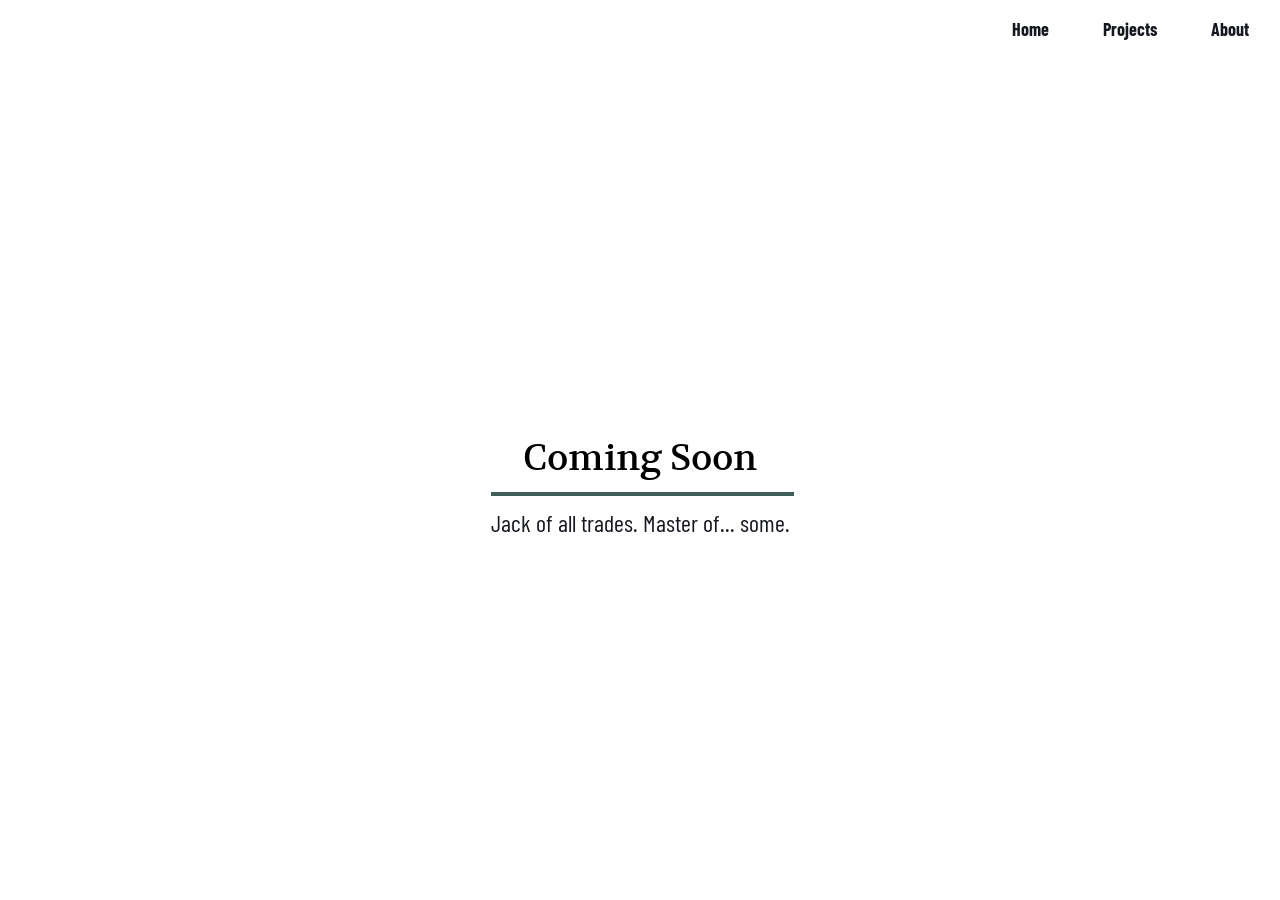
<file: about.html>
<html lang="en">
<head>
    <meta charset="UTF-8">
    <meta name="viewport" content="width=device-width, initial-scale=1.0">
    <meta http-equiv="X-UA-Compatible" content="ie=edge">
    <link href = "./css/main.css" rel = "stylesheet"/>
    <link rel="shortcut icon" href="/favicon.ico?" type="image/x-icon">
    <link rel="icon" href="/favicon.ico?" type="image/x-icon">
    <title>Zac Hokanson</title>
</head>
<body>

    <div class = 'navbar'>

        <div class = 'navItem'>
            <div class = 'button'>
                <a href = 'index.html'><p>Home</p></a>
            </div>
            <div class = 'bottomBorder'>
            </div>
        </div>

        <div class = 'navItem'>
            <div class = 'button'>
                <a href = 'JSProjects.html'><p>Projects</p></a>
            </div>
            <div class = 'bottomBorder'>
            </div>
        </div>
        <div class = 'navItem'>

            <div class = 'button'>
                <a href = 'about.html'><p>About</p></a>
            </div>
            <div class = 'bottomBorder'>
            </div>
        </div>

        </div>

      <main>
 
        <section class = 'welcomeSection'>
          <div class = 'myName'>
            <h1>Coming Soon</h1>
            <hr class = 'titleBreak'>  
            <p class = 'subName'>Jack of all trades. Master of... some.</p>
          </div>
        </section>

      </main>
</body>
</html>
</file>
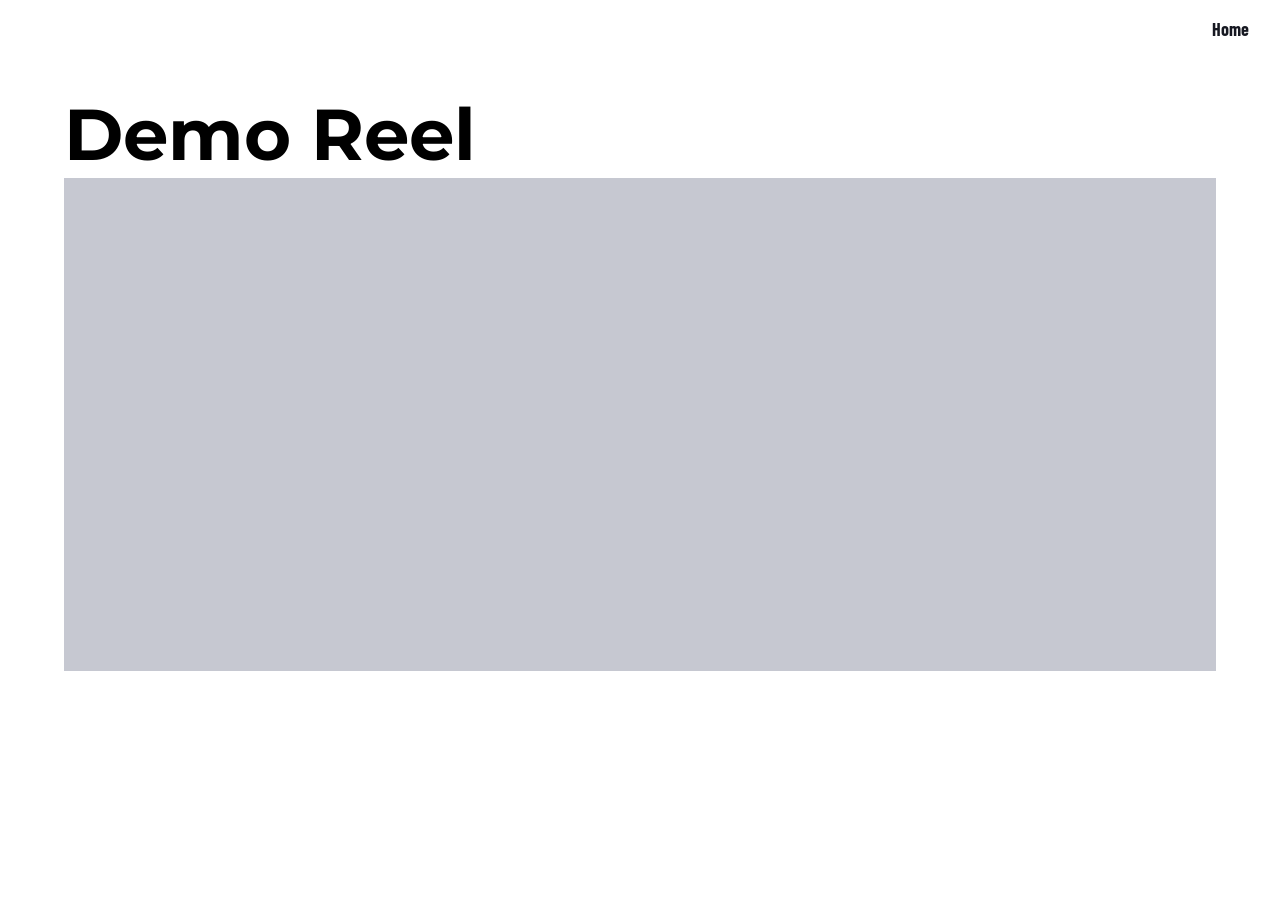
<file: audioVideo.html>
<html lang="en">
<head>
    <meta charset="UTF-8">
    <meta name="viewport" content="width=device-width, initial-scale=1.0">
    <meta http-equiv="X-UA-Compatible" content="ie=edge">
    <link href = "./css/main.css" rel = "stylesheet"/>
    <link href = "/css/projects.css" rel = "stylesheet"/>
    <link rel="shortcut icon" href="/favicon.ico?" type="image/x-icon">
    <link rel="icon" href="/favicon.ico?" type="image/x-icon">
    <title>Zac Hokanson</title>
</head>
<body>

    <div class = 'navbar'>

        <div class = 'navItem'>
            <div class = 'button'>
                <a href = 'index.html'><p>Home</p></a>
            </div>
            <div class = 'bottomBorder'>
            </div>
        </div>
    </div>

      <main>
 

        <section class = 'pageWrapper'>
            <div>
                    <h1 class = 'titleText'>Demo Reel</h1>
                </div>
                <div class = 'cardContainer'>
                    <iframe width="877" height="493" src="https://www.youtube.com/embed/U0ngZIV1Mv4" frameborder="0" allow="accelerometer; autoplay; encrypted-media; gyroscope; picture-in-picture" allowfullscreen></iframe>
                </div>

        </section>


      </main>
</body>
</html>
</file>
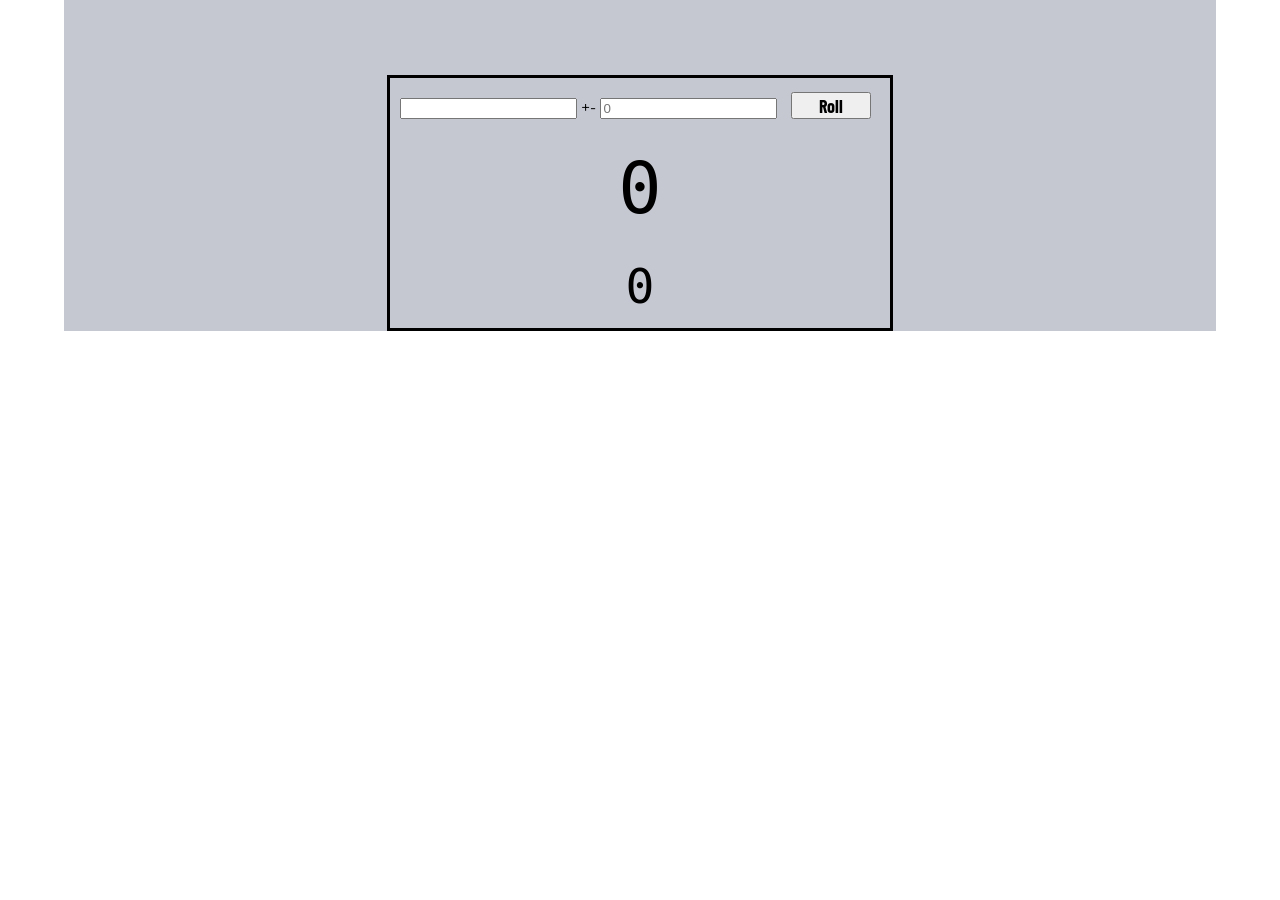
<file: dice.html>
<!DOCTYPE html>
<html>
<head>
    <meta charset="utf-8" />
    <meta http-equiv="X-UA-Compatible" content="IE=edge">
    <title>Dice Roller</title>
    <meta name="viewport" content="width=device-width, initial-scale=1">
    <link rel="stylesheet" type="text/css" media="screen" href="./css/main.css" />
    <link href = "./css/dice.css" rel = "stylesheet"/>
    <script  type = 'module' src="./js/dice.js"></script>
</head>
<body>
    
    <div class = 'pageWrapper'>


        <div style = 'text-align: center' class = 'appContainer'>

            <div class = 'inputContainer'>
                <input type = 'text' class = 'dieType'> +-
                <input type = 'text' class = 'modifier' placeholder="0">
                
                <button type = 'button' class = 'button test'> Roll </button>
            </div> 

            <div class = 'counterContainer'>
                <p class = 'counter'>0</p>
            </div>

            <div class = 'resultContainer'>
                <p class = 'result'> 0 </p>
            </div>

        </div>
        
    </div>


</body>
</html>
</file>
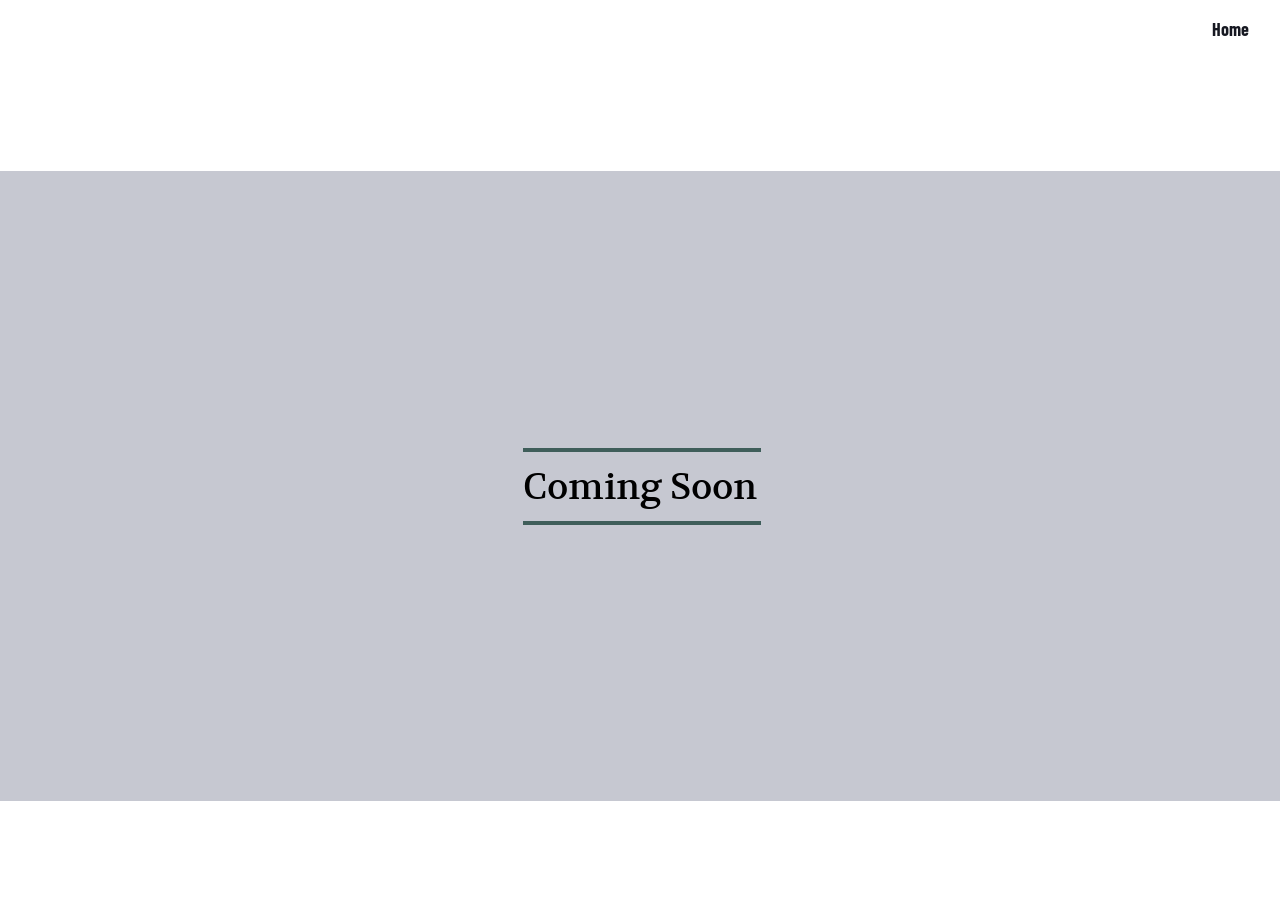
<file: photoGallery.html>
<html lang="en">
<head>
    <meta charset="UTF-8">
    <meta name="viewport" content="width=device-width, initial-scale=1.0">
    <meta http-equiv="X-UA-Compatible" content="ie=edge">
    <link href = "./css/main.css" rel = "stylesheet"/>
    <link rel="shortcut icon" href="/favicon.ico?" type="image/x-icon">
    <link rel="icon" href="/favicon.ico?" type="image/x-icon">
    <title>Zac Hokanson</title>
</head>
<body>

    <div class = 'navbar'>

        <div class = 'navItem'>
            <div class = 'button'>
                <a href = 'index.html'><p>Home</p></a>
            </div>
            <div class = 'bottomBorder'>
            </div>
        </div>
    </div>

      <main>
 
        <section class = 'welcomeSection'>
            <div class = 'colorCard'>
                <div class = 'myName'>
                    <hr class = 'titleBreak'> 
                    <h1>Coming Soon</h1>
                    <hr class = 'titleBreak'>  
                    
                </div>
            </div>
        </section>

      </main>
</body>
</html>
</file>
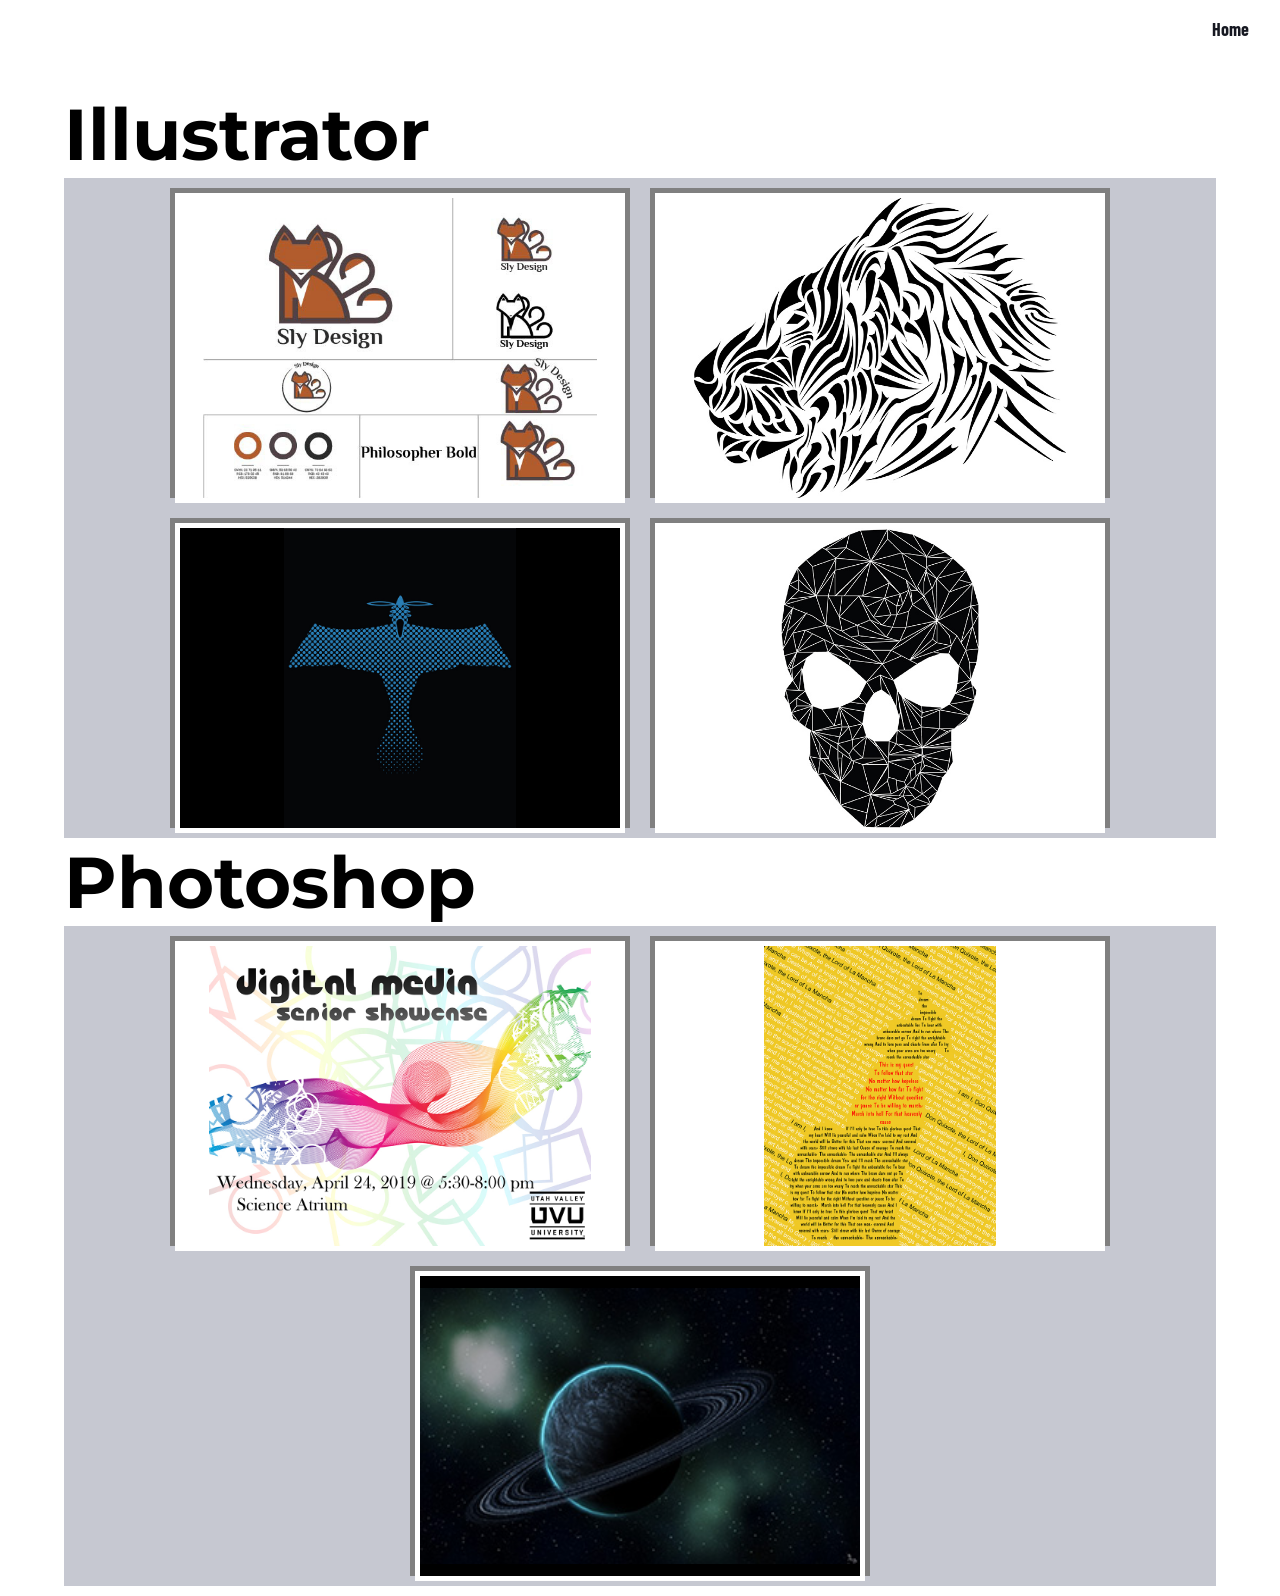
<file: photoshopProj.html>
<html lang="en">
<head>
    <meta charset="UTF-8">
    <meta name="viewport" content="width=device-width, initial-scale=1.0">
    <meta http-equiv="X-UA-Compatible" content="ie=edge">
    <link href = "./css/main.css" rel = "stylesheet"/>
    <link href = "/css/projects.css" rel = "stylesheet"/>
    <link rel="shortcut icon" href="/favicon.ico?" type="image/x-icon">
    <link rel="icon" href="/favicon.ico?" type="image/x-icon">
    <title>Zac Hokanson</title>
</head>
<body>

    <div class = 'navbar'>

        <div class = 'navItem'>
            <div class = 'button'>
                <a href = 'index.html'><p>Home</p></a>
            </div>
            <div class = 'bottomBorder'>
            </div>
        </div>
    </div>

      <main>
 

        <section class = 'pageWrapper'>

            <div>
                <h1 class = 'titleText'>Illustrator</h1>
            </div>


            <div class = 'cardContainer'>

                <div class = 'card'>
                    <div class = 'cardImg'>

                            <img src = 'portfolioImageGallery/Zac Hokanson Personal Logo.jpg' class = 'imgFit' />
                    </div>
                </div>

                <div class = 'card'>
                    <div class = 'cardImg'>

                            <img src = 'portfolioImageGallery/Lion Print.jpg' class = 'imgFit' />
                    </div>
                </div>

                <div class = 'card'>
                    <div class = 'cardImg'>

                            <img src = 'portfolioImageGallery/Aviation Print.jpg' class = 'imgFit black' />
                    </div>
                </div>

                <div class = 'card'>
                    <div class = 'cardImg'>

                            <img src = 'portfolioImageGallery/Fractured Skull with Teeth Black.jpg' class = 'imgFit' />
                    </div>
                </div>




            </div>

            <div>
                <h1 class = 'titleText'>Photoshop</h1>
            </div>


            <div class = 'cardContainer'>

                <div class = 'card'>
                        <div class = 'cardImg'>

                                <img src = 'portfolioImageGallery/Digital Media Showcase Poster.jpg' class = 'imgFit' />
                        </div>
                    </div>

                    <div class = 'card'>
                        <div class = 'cardImg'>

                                <img src = 'portfolioImageGallery/Zac Hokanson Subway Art.jpg' class = 'imgFit' />
                        </div>
                    </div>

                    <!-- <div class = 'card'>
                        <div class = 'cardImg'>

                                <img src = 'portfolioImageGallery/Tileset 1.jpg' class = 'imgFit black' />
                        </div>
                    </div> -->

                    <div class = 'card'>
                        <div class = 'cardImg'>

                                <img src = 'portfolioImageGallery/Space Scene 1.jpg' class = 'imgFit black' />
                        </div>
                    </div>

            </div>
            <!-- <div class = 'containerBox'>

                <div class = 'subBox'>
                    <div class = 'box2 '>

                        <img src = 'portfolioImageGallery/Zac Hokanson Personal Logo.jpg' class = 'imgFit' />

                    </div>

                </div>


                <div class = 'subBox'>

                    <div class = 'box1 '>
                        
                        <img src = 'portfolioImageGallery/Digital Media Showcase Flyer.jpg' class = 'imgFit' />
                        
                    </div>

                    

                    <div class = 'box1 '>

                    </div>
                    

                </div>


            </div> -->



        </section>


      </main>
</body>
</html>
</file>
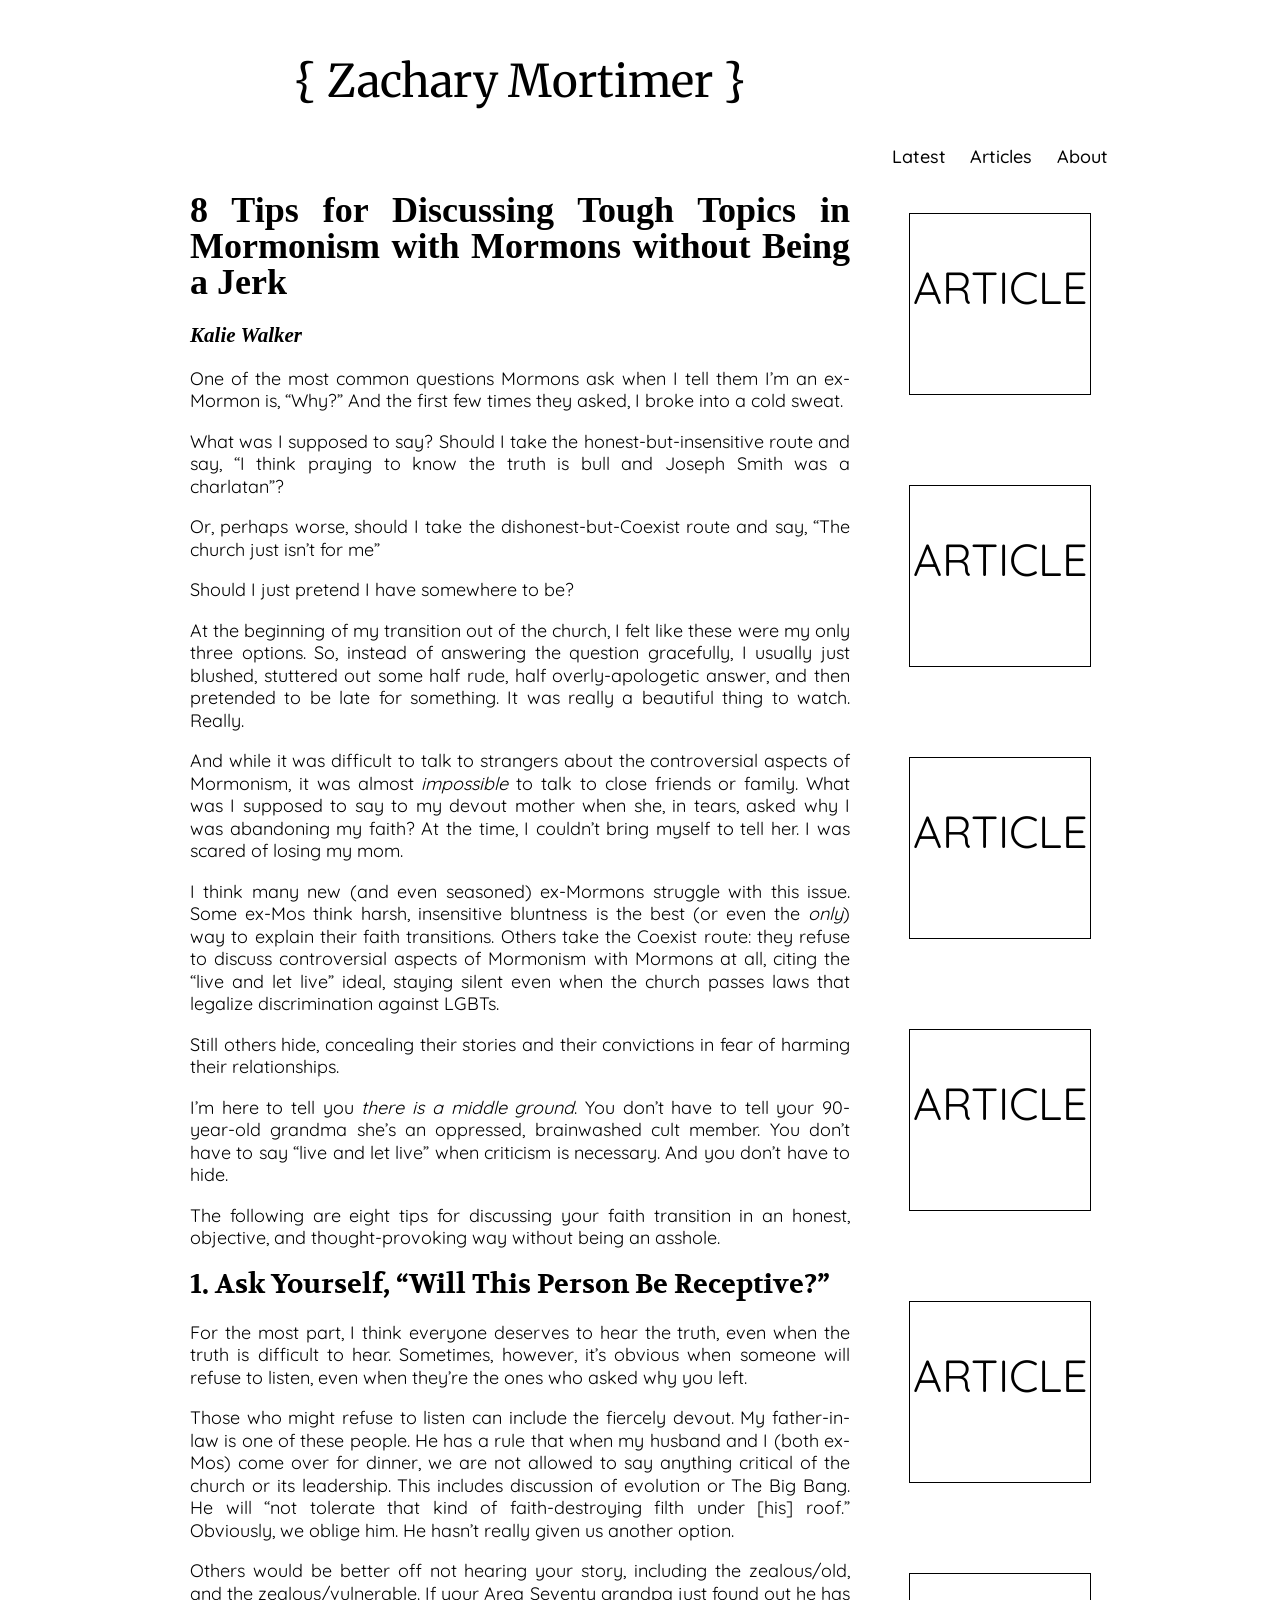
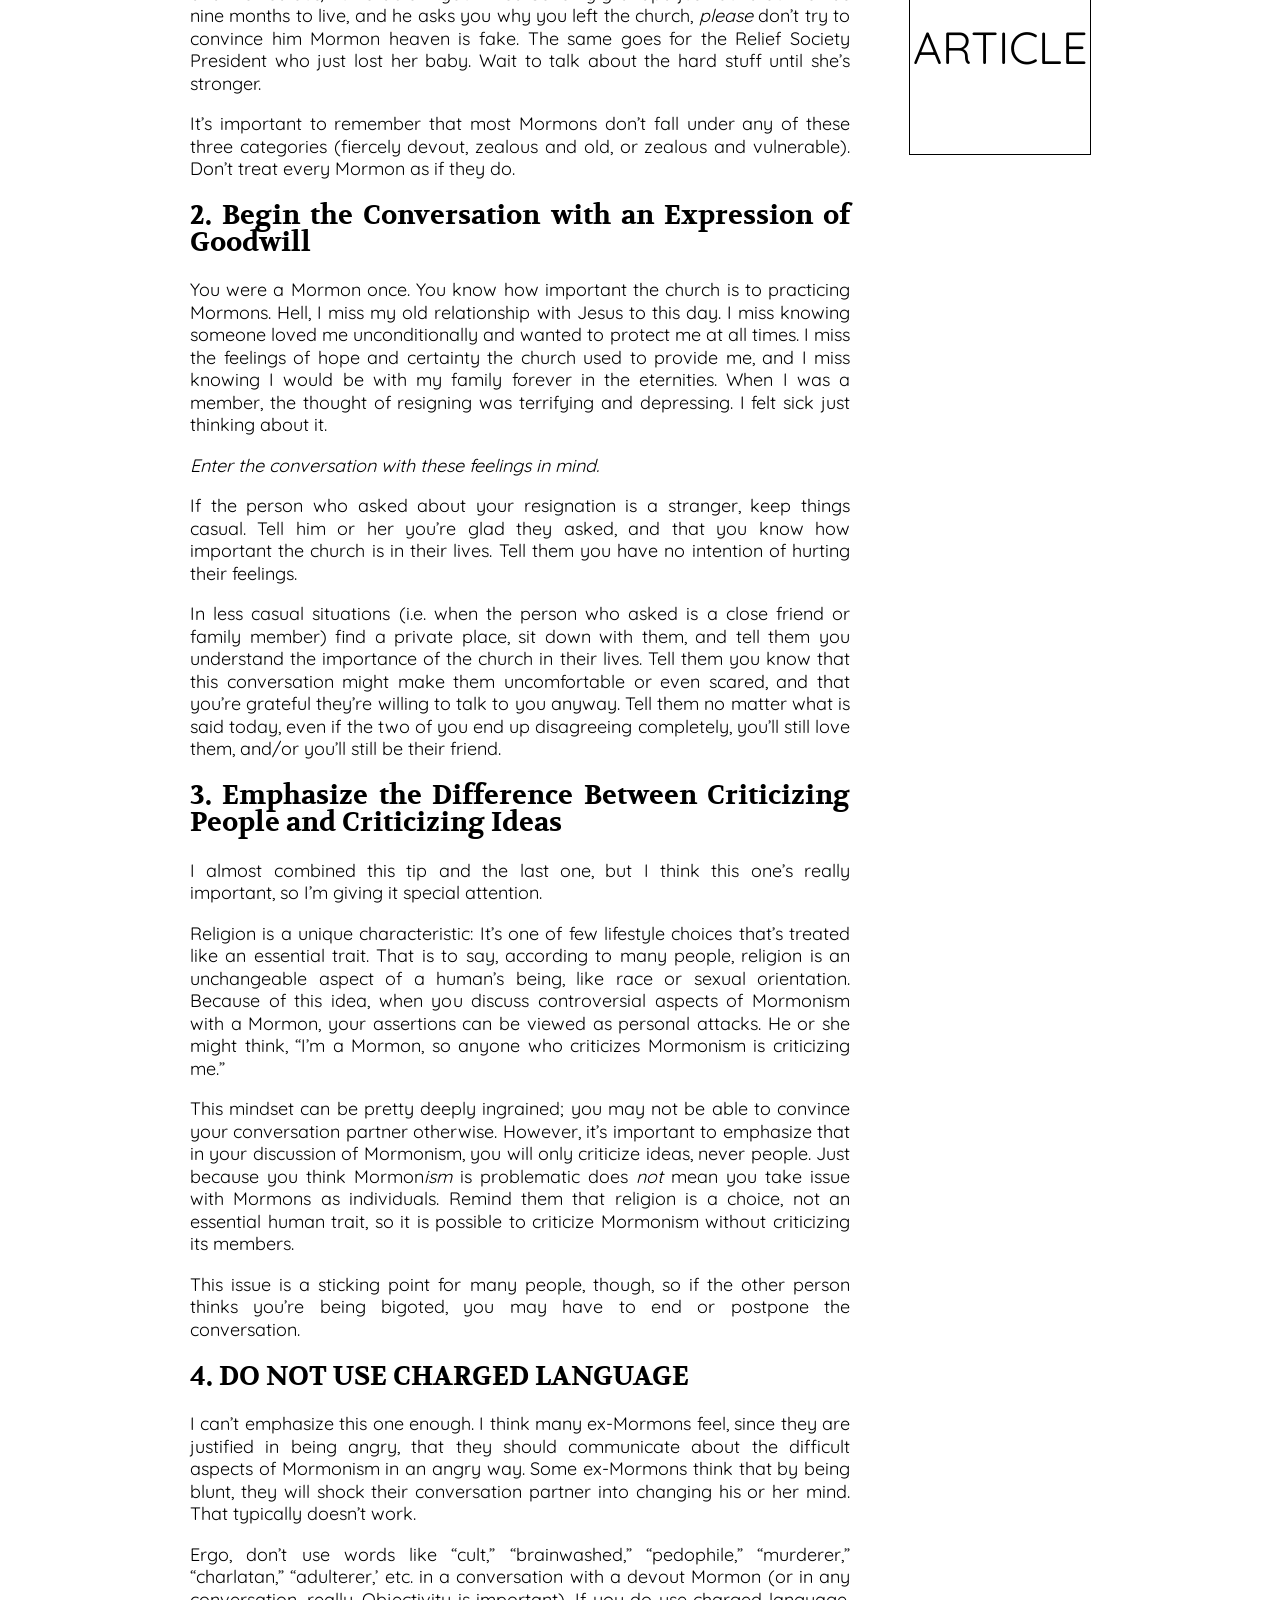
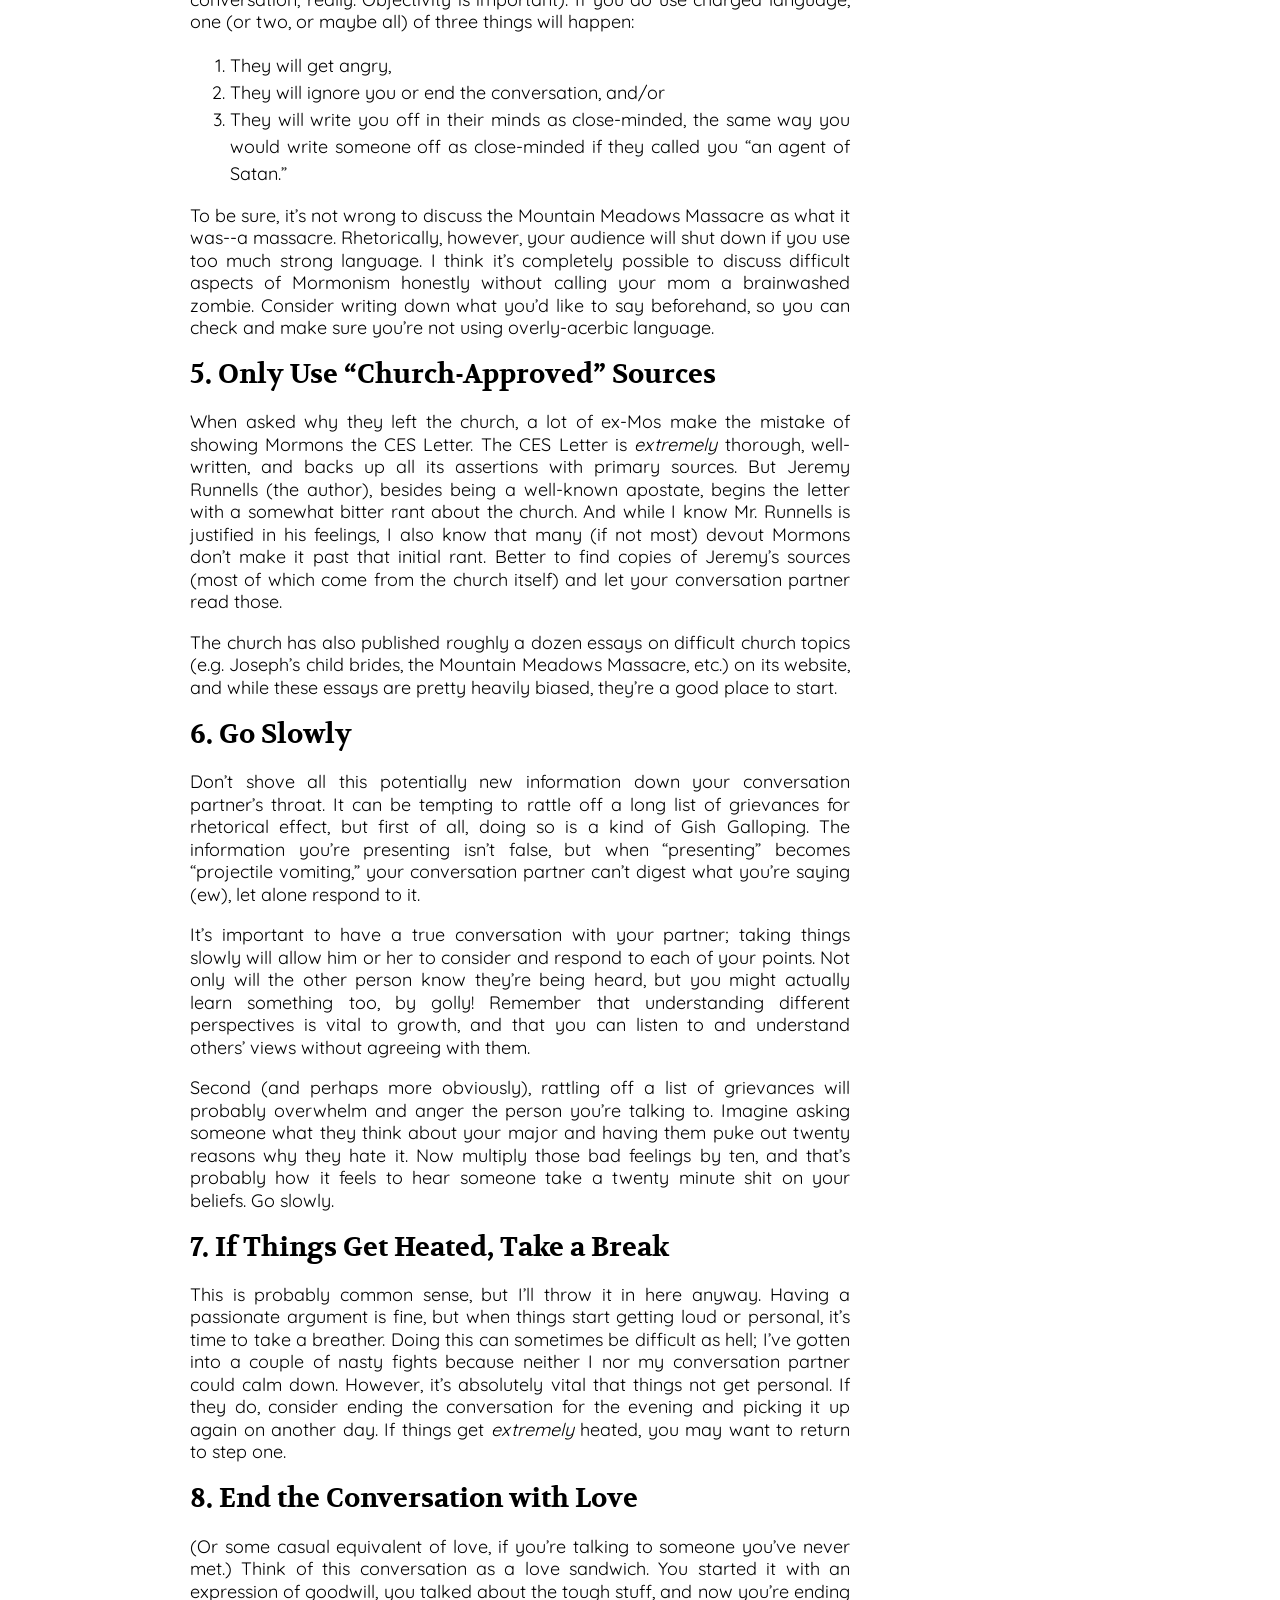
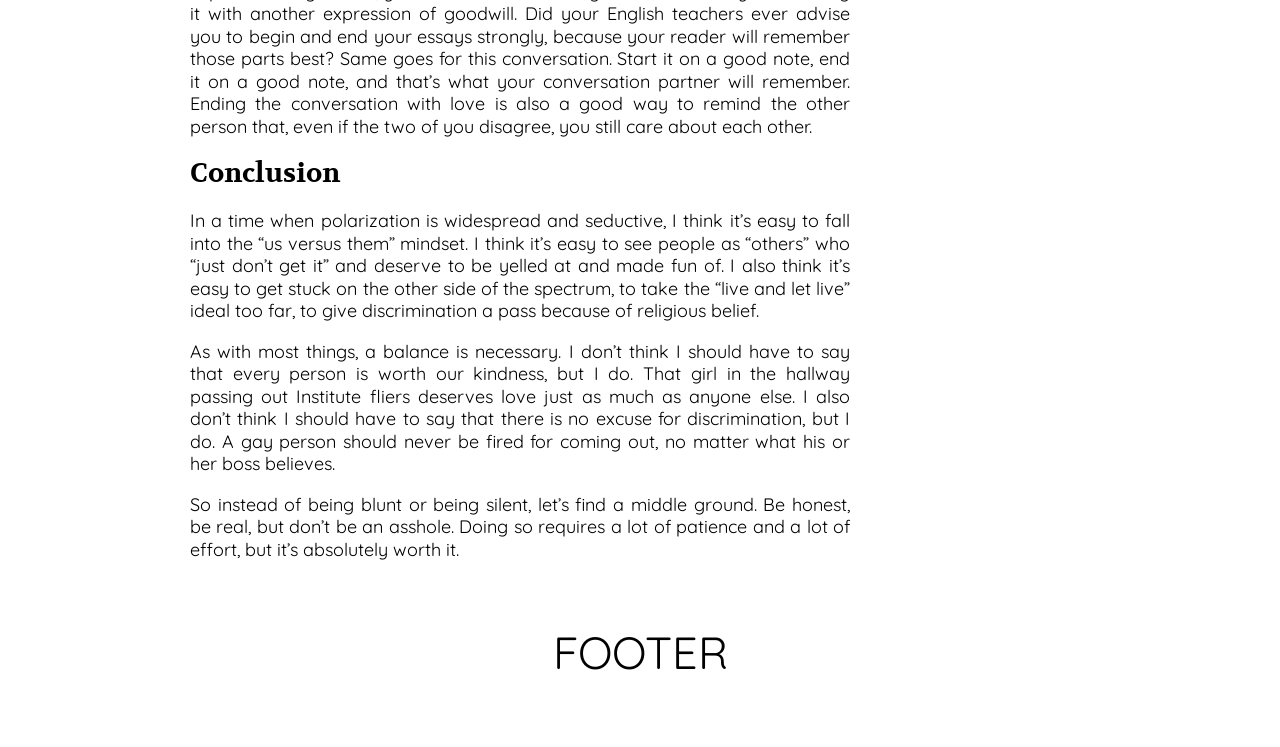
<file: ENGL 3340/html/articles/8-Tips-for-Discussing-Tough-Topics-in-Mormonism.html>
<!DOCTYPE html>
<html lang="en">
    
    <head>
        <meta http-equiv="Content-Type" content="text/html; charset=utf-8" /> 
        <title>8 Tips for Discussing Tough Topics in Mormonism</title> <!--TITLE-->
        <link href="https://fonts.googleapis.com/css2?family=Merriweather:ital,wght@0,700;1,400&family=Montserrat&family=Quicksand:wght@400;500&family=Raleway&family=Vidaloka&family=Volkhov:wght@400;700&display=swap" rel="stylesheet">
        <link rel="stylesheet" href= '/ENGL 3340/css/main.css'>
        <meta name="description" content="SHORTDESCRIPTIONOFSITE" /> <!--DESCRIPTION-->
        <meta name="keywords" content="YOURKEYWORDSHERE"> <!--KEYWORDS-->
        <meta name="author" content="Zachary Hokanson" /> 
        <meta name="viewport" content="width=device-width,initial-scale=1">
    </head>

    <body>
        <div class = "pageWrapper">
            
            <div class = 'grid1 largeFont blackBorder'>

                <div>
                    <p class = 'header'><a href = '/index.html' class = 'noDecor'>  { Zachary Mortimer } </a></p>
                </div>

            </div>

            <div class = 'main blackBorder'>

                <h1>8 Tips for Discussing Tough Topics in Mormonism with Mormons without Being a Jerk</h1>
                <h3>Kalie Walker</h3>



                <p>
                One of the most common questions Mormons ask when I tell them I’m an ex-Mormon is, “Why?” And the first few times they asked, I broke into a cold sweat. 
                </p>
                
                <p>
                What was I supposed to say? Should I take the honest-but-insensitive route and say, “I think praying to know the truth is bull and Joseph Smith was a charlatan”? 
                </p>
                
                <p>
                Or, perhaps worse, should I take the dishonest-but-Coexist route and say, “The church just isn’t for me”
                </p>
                
                <p>
                Should I just pretend I have somewhere to be? 
                </p>
                
                
                <p>
                At the beginning of my transition out of the church, I felt like these were my only three options. So, instead of answering the question gracefully, I usually just blushed, stuttered out some half rude, half overly-apologetic answer, and then pretended to be late for something. It was really a beautiful thing to watch. Really. 
                </p>
                
                
                <p>
                And while it was difficult to talk to strangers about the controversial aspects of Mormonism, it was almost <i>impossible</i> to talk to close friends or family. What was I supposed to say to my devout mother when she, in tears, asked why I was abandoning my faith? At the time, I couldn’t bring myself to tell her. I was scared of losing my mom. 
                </p>
                
                
                <p>
                I think many new (and even seasoned) ex-Mormons struggle with this issue. Some ex-Mos think harsh, insensitive bluntness is the best (or even the <i>only</i>) way to explain their faith transitions. Others take the Coexist route: they refuse to discuss controversial aspects of Mormonism with Mormons at all, citing the “live and let live” ideal, staying silent even when the church passes laws that legalize discrimination against LGBTs. 
                </p>
                
                
                
                <p>
                Still others hide, concealing their stories and their convictions in fear of harming their relationships. 
                </p>
                
                
                <p>
                I’m here to tell you <i>there is a middle ground</i>. You don’t have to tell your 90-year-old grandma she’s an oppressed, brainwashed cult member. You don’t have to say “live and let live” when criticism is necessary. And you don’t have to hide. 
                </p>
                
                
                <p>
                The following are eight tips for discussing your faith transition in an honest, objective, and thought-provoking way without being an asshole. 
                
                <h2>1. Ask Yourself, “Will This Person Be Receptive?” </h2>
                
                <p>
                For the most part, I think everyone deserves to hear the truth, even when the truth is difficult to hear. Sometimes, however, it’s obvious when someone will refuse to listen, even when they’re the ones who asked why you left. 
                </p>
                
                
                <p>
                Those who might refuse to listen can include the fiercely devout. My father-in-law is one of these people. He has a rule that when my husband and I (both ex-Mos) come over for dinner, we are not allowed to say anything critical of the church or its leadership. This includes discussion of evolution or The Big Bang. He will “not tolerate that kind of faith-destroying filth under [his] roof.” Obviously, we oblige him. He hasn’t really given us another option. 
                </p>
                
                
                <p>
                Others would be better off not hearing your story, including the zealous/old, and the zealous/vulnerable. If your Area Seventy grandpa just found out he has nine months to live, and he asks you why you left the church, <i>please</i> don’t try to convince him Mormon heaven is fake. The same goes for the Relief Society President who just lost her baby. Wait to talk about the hard stuff until she’s stronger. 
                </p>
                
                
                <p>
                It’s important to remember that most Mormons don’t fall under any of these three categories (fiercely devout, zealous and old, or zealous and vulnerable). Don’t treat every Mormon as if they do. 
                </p>
                
                
                <h2>2. Begin the Conversation with an Expression of Goodwill</h2>
                
                
                <p>
                You were a Mormon once. You know how important the church is to practicing Mormons. Hell, I miss my old relationship with Jesus to this day. I miss knowing someone loved me unconditionally and wanted to protect me at all times. I miss the feelings of hope and certainty the church used to provide me, and I miss knowing I would be with my family forever in the eternities. When I was a member, the thought of resigning was terrifying and depressing. I felt sick just thinking about it. 
                </p>
                
                
                <p>
                <i>Enter the conversation with these feelings in mind. </i>
                
                <p>
                If the person who asked about your resignation is a stranger, keep things casual. Tell him or her you’re glad they asked, and that you know how important the church is in their lives. Tell them you have no intention of hurting their feelings. 
                </p>
                
                
                <p>
                In less casual situations (i.e. when the person who asked is a close friend or family member) find a private place, sit down with them, and tell them you understand the importance of the church in their lives. Tell them you know that this conversation might make them uncomfortable or even scared, and that you’re grateful they’re willing to talk to you anyway. Tell them no matter what is said today, even if the two of you end up disagreeing completely, you’ll still love them, and/or you’ll still be their friend. 
                </p>
                
                
                <h2>3. Emphasize the Difference Between Criticizing People and Criticizing Ideas</h2>
                
                
                <p>
                I almost combined this tip and the last one, but I think this one’s really important, so I’m giving it special attention. 
                </p>
                
                
                <p>
                Religion is a unique characteristic: It’s one of few lifestyle choices that’s treated like an essential trait. That is to say, according to many people, religion is an unchangeable aspect of a human’s being, like race or sexual orientation. Because of this idea, when you discuss controversial aspects of Mormonism with a Mormon, your assertions can be viewed as personal attacks. He or she might think, “I’m a Mormon, so anyone who criticizes Mormonism is criticizing me.” 
                </p>
                
                
                
                <p>
                This mindset can be pretty deeply ingrained; you may not be able to convince your conversation partner otherwise. However, it’s important to emphasize that in your discussion of Mormonism, you will only criticize ideas, never people. Just because you think Mormon<i>ism</i> is problematic does <i>not</i> mean you take issue with Mormons as individuals. Remind them that religion is a choice, not an essential human trait, so it is possible to criticize Mormonism without criticizing its members. 
                </p>
                
                
                
                <p>
                This issue is a sticking point for many people, though, so if the other person thinks you’re being bigoted, you may have to end or postpone the conversation. 
                </p>
                
                
                <h2>4. DO NOT USE CHARGED LANGUAGE</h2>
                
                
                <p>
                I can’t emphasize this one enough. I think many ex-Mormons feel, since they are justified in being angry, that they should communicate about the difficult aspects of Mormonism in an angry way. Some ex-Mormons think that by being blunt, they will shock their conversation partner into changing his or her mind. That typically doesn’t work. 
                </p>
                
                <p>
                Ergo, don’t use words like “cult,” “brainwashed,” “pedophile,” “murderer,” “charlatan,” “adulterer,’ etc. in a conversation with a devout Mormon (or in any conversation, really. Objectivity is important). If you do use charged language, one (or two, or maybe all) of three things will happen: 
                </p>
                
                <ol>
                
                <li>They will get angry,</li>
                <li>They will ignore you or end the conversation, and/or </li>
                <li>They will write you off in their minds as close-minded, the same way you would write someone off as close-minded if they called you “an agent of Satan.” </li>
                </ol>
                
                <p>
                To be sure, it’s not wrong to discuss the Mountain Meadows Massacre as what it was--a massacre. Rhetorically, however, your audience will shut down if you use too much strong language. I think it’s completely possible to discuss difficult aspects of Mormonism honestly without calling your mom a brainwashed zombie. Consider writing down what you’d like to say beforehand, so you can check and make sure you’re not using overly-acerbic language. 
                </p>
                
                <h2>5. Only Use “Church-Approved” Sources</h2>
                
                <p>
                When asked why they left the church, a lot of ex-Mos make the mistake of showing Mormons the CES Letter. The CES Letter is <i>extremely</i> thorough, well-written, and backs up all its assertions with primary sources. But Jeremy Runnells (the author), besides being a well-known apostate, begins the letter with a somewhat bitter rant about the church. And while I know Mr. Runnells is justified in his feelings, I also know that many (if not most) devout Mormons don’t make it past that initial rant. Better to find copies of Jeremy’s sources (most of which come from the church itself) and let your conversation partner read those.
                </p>
                
                <p>
                The church has also published roughly a dozen essays on difficult church topics (e.g. Joseph’s child brides, the Mountain Meadows Massacre, etc.) on its website, and while these essays are pretty heavily biased, they’re a good place to start. 
                </p>
                
                
                <h2>6. Go Slowly</h2>
                
                <p>
                Don’t shove all this potentially new information down your conversation partner’s throat. It can be tempting to rattle off a long list of grievances for rhetorical effect, but first of all, doing so is a kind of Gish Galloping. The information you’re presenting isn’t false, but when “presenting” becomes “projectile vomiting,” your conversation partner can’t digest what you’re saying (ew), let alone respond to it. 
                </p>
                
                <p>
                It’s important to have a true conversation with your partner; taking things slowly will allow him or her to consider and respond to each of your points. Not only will the other person know they’re being heard, but you might actually learn something too, by golly! Remember that understanding different perspectives is vital to growth, and that you can listen to and  understand others’ views without agreeing with them. 
                </p>
                
                <p>
                Second (and perhaps more obviously), rattling off a list of grievances will probably overwhelm and anger the person you’re talking to. Imagine asking someone what they think about your major and having them puke out twenty reasons why they hate it. Now multiply those bad feelings by ten, and that’s probably how it feels to hear someone take a twenty minute shit on your beliefs. Go slowly. 
                </p>
                
                <h2>7. If Things Get Heated, Take a Break</h2>
                
                <p>
                This is probably common sense, but I’ll throw it in here anyway. Having a passionate argument is fine, but when things start getting loud or personal, it’s time to take a breather. Doing this can sometimes be difficult as hell; I’ve gotten into a couple of nasty fights because neither I nor my conversation partner could calm down. However, it’s absolutely vital that things not get personal. If they do, consider ending the conversation for the evening and picking it up again on another day. If things get <i>extremely</i> heated, you may want to return to step one. 
                </p>
                
                <h2>8. End the Conversation with Love</h2>
                
                <p>
                (Or some casual equivalent of love, if you’re talking to someone you’ve never met.) Think of this conversation as a love sandwich. You started it with an expression of goodwill, you talked about the tough stuff, and now you’re ending it with another expression of goodwill. Did your English teachers ever advise you to begin and end your essays strongly, because your reader will remember those parts best? Same goes for this conversation. Start it on a good note, end it on a good note, and that’s what your conversation partner will remember. Ending the conversation with love is also a good way to remind the other person that, even if the two of you disagree, you still care about each other. 
                </p>
                
                <h2>Conclusion</h2>
                
                <p>
                In a time when polarization is widespread and seductive, I think it’s easy to fall into the “us versus them” mindset. I think it’s easy to see people as “others” who “just don’t get it” and deserve to be yelled at and made fun of. I also think it’s easy to get stuck on the other side of the spectrum, to take the “live and let live” ideal too far, to give discrimination a pass because of religious belief. 
                </p>
                
                <p>
                As with most things, a balance is necessary. I don’t think I should have to say that every person is worth our kindness, but I do. That girl in the hallway passing out Institute fliers deserves love just as much as anyone else. I also don’t think I should have to say that there is no excuse for discrimination, but I do. A gay person should never be fired for coming out, no matter what his or her boss believes.
                </p>
                
                <p>
                So instead of being blunt or being silent, let’s find a middle ground. Be honest, be real, but don’t be an asshole. Doing so requires a lot of patience and a lot of effort, but it’s absolutely worth it. 
                </p>

            </div>


            <div class = 'grid3 blackBorder flex flexEnd'>
                

                <div class = 'blackBorder navItem'>
                    <a href = '../articles.html' class = 'noDecor'>
                        Latest
                    </a>
                </div>

                <div class = 'blackBorder navItem'>
                    <a href = '../articles.html' class = 'noDecor'>
                        Articles
                    </a>
                </div>

                <div class = 'blackBorder navItem'>
                    <a href = '../about.html' class = 'noDecor'>
                        About
                    </a>
                </div>
                
                

            </div>


            <div class = 'grid4 largeFont blackBorder'>

                <p>
                    FOOTER
                </p>




            </div>

            <div class = 'grid5 largeFont blackBorder flex flexColumn'>

                <a href = '../articles.html' class = 'noDecor'>
                    <div class = 'link'>

                        <p> ARTICLE </p>

                    </div>
                </a>


                <a href = '../articles.html' class = 'noDecor'>
                    <div class = 'link'>

                        <p> ARTICLE </p>

                    </div>
                </a>

                <a href = '../articles.html' class = 'noDecor'>
                    <div class = 'link'>

                        <p> ARTICLE </p>

                    </div>
                </a>

                <a href = '../articles.html' class = 'noDecor'>
                    <div class = 'link'>

                        <p> ARTICLE </p>

                    </div>
                </a>
                
                <a href = '../articles.html' class = 'noDecor'>
                    <div class = 'link'>

                        <p> ARTICLE </p>

                    </div>
                </a>

                <a href = '../articles.html' class = 'noDecor'>
                    <div class = 'link'>

                        <p> ARTICLE </p>

                    </div>
                </a>

            </div>

        <div>
        
            


    </body>
</html>
</file>
<file: css/main.css>
@import url('https://fonts.googleapis.com/css?family=Barlow+Condensed|Montserrat');
@import url('https://fonts.googleapis.com/css?family=Volkhov');
:root{
  font-family: 'Montserrat', sans-serif; 
  --bgGrey: #2b3341;
  --electricBlue: #66c0ec;
  --accentRed: #B36E6E;

  --stark: #e7dfdd;

  /* --seaBlue: #00e0c7;
  --softBlue: #009394;
  --sunsetBlue: #006270;
  --deepBlue: #2a3950;

  --iceberg: #a1c5da;
  --water: #125772;
  --shadow: #3c526c;
  --sky: #cbcdd9; */

  --deepBlue: #161821;
  --midnight: #1e2132;
  --softBlue: #6b7089;
  --frozen: #c6c8d1;
  --forest: #3f5e5a;
}

.deepBlue{
  background-color: var(--deepBlue);
}
.midnight{
  background-color: var(--midnight);
}.softBlue{
  background-color: var(--softBlue);
}.frozen{
  background-color: var(--frozen);
}.forest{
  background-color: var(--forest);
}

.colorCard{
  display: flex;
  height: 70vh;
  width: 100vw;
  justify-content: center;
  background-color: var(--frozen);
}

a{
  text-decoration: none;
  margin: 0;
  padding: 0;
  width: 100%;
  height: 100%;
}
a:link {
    color: var(--deepBlue);
}
a:visited {
    color: var(--deepBlue);
}

body{
  margin: 0;
  padding: 0;
  background: white;
  color: black;

}


.button{
  min-width: 5rem;
  text-align: center;
  margin-left: 10px;
  margin-right: 10px;
  padding-bottom: 0px;
  font-family: 'Barlow Condensed', sans-serif;
  font-weight: bold;
  font-size: 18px;
}

.bottomBorder{
  position: relative;
  border-bottom: 2px solid white;
  width:50%;
  bottom: 15px;
}

.button:hover ~ .bottomBorder{
  border-bottom: 2px solid var(--forest);
}


.navbar{
  display: flex;
  justify-content: flex-end;
  min-height: 10vh;
}

.navItem{
  display: flex;
  flex-direction: column;
  align-items: center;
}

.welcomeSection{
  display: flex;
  justify-content: center;
  align-content: center;
  flex-wrap: wrap;
  min-height:88vh;
  margin: 0;
  padding: 0;
  /* border: 1px solid black; */
  
}

.myName{
  align-self: center;
  display: flex;
  flex-direction: column;
  font-size: 24px;
  text-align: center;
  font-family: 'Volkhov', serif;
  /* font-weight: bold; */
  
}
.myName h1{
  margin: 0;
  font-weight: normal;
}

.subName{
  font-family: 'Barlow Condensed', sans-serif;
  color: var(--deepBlue);
  margin: 0;
  
  
}

.titleBreak{
  width: 100%;
  border: 2px solid var(--forest);
}

.titleText{
  font-size: 72px;
  margin: 0;
  background-color: white;
}

.pageWrapper{
  display: flex;
  flex-direction: column;
  width: 90vw;
  margin: 0 auto;
  margin-bottom: 10px;
  background-color: var(--frozen);
  /* border: 1px solid black; */
  /* height: 100vh; */
}
.containerBox{
  display: flex;
  flex-direction: column;
  align-self: center;
  /* justify-content: center; */
  /* border: 1px solid green; */
  width: 90vw;
  max-width: 1900px;

}
.subBox{
  display:flex;
  flex-wrap: wrap;
  flex: 1;
  
  /* border: 1px solid purple; */
}
.box1{
  height: 700px;
  /* border: 1px solid blue; */
  flex-grow: 1;
  flex-basis: 250px;
  /* background-color: #66c0ec; */
  display: flex;
  flex-direction: column;
  justify-content: center;
  overflow: hidden;

}

.lift:hover{
  /* box-shadow: 5px 10px 0px grey; */
  /* transform: rotateX(12deg) */
  transform: scale(1.01)
}

.box2{
  height: 550px;
  /* border: 1px solid blue; */
  flex-grow: 1;
  flex-basis: 250px;
  /* background-color: #66c0ec; */
  display: flex;
  justify-content: center;
  flex-direction: column;

}

.box3{
  height: 550px;
  /* border: 1px solid blue; */
  flex-grow: .3;
  flex-basis: 250px;
  /* background-color: #66c0ec; */
  display: flex;
  justify-content: center;

}
.box4{
  height: 550px;
  padding-left: 10px;
  /* border: 1px solid blue; */
  flex-grow: 1;
  flex-basis: 250px;
  /* background-color: #66c0ec; */
  display: flex;
  /* justify-content: center; */
  flex-direction: column;

}


.imgBox{
  display: flex;
  align-items: center;
  align-self: center;
  /* border: 1px solid black; */
  flex: .5;
  
}

.iconText{
  /* border: solid 1px black; */
  font-size: 24px;
  font-weight: bolder;
  color: black;
  text-align: center;
}

#aboutMe{
  margin-top: 45px;
}
.blue{
  background-color: var(--electricBlue)
}

.red{
  background-color: var(--accentRed)
}

.pink{
  background-color: palevioletred;
}

.black{
  background-color: black;
}
.grey{
  background-color: var(--bgGrey)
}
.textWhite{
  color: white;
}

.img1{
  background-image: url(../img/indexIcons/photographyIcon.jpg);
  /* height: 1500px;
  width: 1500px; */
  background-size: cover;
  background-repeat: no-repeat;
  /* background-position: center; */
  background-position-x: -100px;

  
  /* background-position-y: -10px; */
}

.imgFit{
  height: 300px;
  width: 100%;
  /* border: 1px blue solid; */
  object-fit: contain;
  
}

@media(max-width: 450px){
  .navbar{
    justify-content: center;
  }
  .titleBreak{
    width: 50%;
  }

  .titleText{
    font-size: 60px;
  }
}

@media(max-width: 1100px){
  .img1{
    background-position: center;
  }
}
</file>
<file: css/projects.css>
:root{
    font-family: 'Montserrat', sans-serif; 
    --bgGrey: #3e4244;
    --electricBlue: #66c0ec;
    --accentRed: #B36E6E;
  
  }
.header{
    display: flex;
    justify-content: center;
}
.cardContainer{
    display: flex;
    flex-wrap: wrap;
    justify-content: center;

  }
  
.card{
    display: flex;
    flex-direction: column;
    background-color: grey;
    margin: 10px;
    padding: 5px;
    /* border-radius: 5px; */
    height: 300px;
    flex-basis: 450px;


    
}

.cardTitle{
    font-size: 20px;
    font-weight: bold;
}
.cardContent{
    display: flex;
}

.cardImg{
    /* object-fit: contain; */
    /* border: 1px solid black;
    border-radius: 3px; */
    padding: 5px;
    background: white;
}


.cardText{
    padding-left: 10px;
}

/* CHANGES CLASSES TO WORK BETTER WITH SMALL SCREENS */
@media(max-width: 950px){ 
    .header{
        text-align: center;
      }
    .cardContainer{
        justify-content: center;
    }
    .cardTitle{
        align-self: center;
    }
    .cardContent{
        flex-direction: column;
    }
    .cardImg{
        align-self: center;
    }
    .card{
        max-height: 400px;
    }
}
</file>
<file: css/dice.css>
.counter{
    font-family: monospace;
    font-size: 72px;
    font-style: bold;
    /* border: 3px solid purple; */
    margin: 0 auto;
}

.result{

    font-family: monospace;
    font-size: 48px;
    /* color: white; */
    margin: 0 auto;
    

}

.appContainer{
    display: flex;
    justify-content: space-around;
    flex-direction: column;
    border: 3px solid black;
    width: 500px;
    height: 250px;
    margin: auto;
    margin-top: 75px;
}

.inputContainer{
    /* border: 1px solid white; */

}

.counterContainer{
    /* border: 1px solid green; */
    

}

.resultContainer{

    /* border: 1px solid red; */

}
</file>
<file: ENGL 3340/css/main.css>
@import url('https://fonts.googleapis.com/css2?family=Merriweather');


body{

    background-color: white;
    /* margin: 0 30px 0 30px; */
    text-align: justify;

}



h1{

    line-height: 100%;

}

h2{

    font-family: 'Volkhov', serif;
    line-height: 100%;

}

h3{

    font-style: italic;

}

p{

    font-family: 'Quicksand', sans-serif;
    /* font-weight: 400; */

}

ol{

    font-family: 'Quicksand', sans-serif;
    line-height: 120%;

}

li{

    line-height: 150%;

}

.header{

    font-family: 'Merriweather', serif;

}

.pageWrapper{
    background-color: white;
    margin: 0 auto;
    min-height: 100vh;
    max-width: 75vw;
    display: grid;
    justify-content: center;
    grid-template-columns: 15rem 1fr 15rem;
    grid-template-rows: 10em repeat(3, 1fr) 10em;
    grid-template-areas: 
        "header header sidebar"
        "main main link"
        "main main link"
        "main main link"
        "footer footer footer";

    

}

a:link.noDecor{

    color: black;
    text-decoration: none;

}

a:visited.noDecor{

    color:black;
    text-decoration: none;

}

.flex{

    display: flex;
    
}

.flexColumn{

    flex-direction: column;
    align-items: center;

}



.flexEnd{

    align-items: flex-end;
    justify-content: space-around;

}

.navItem{

    font-family: 'Quicksand';
    font-weight: 500;
    font-size: 18px;


}
.largeFont{
    font-size: 45px;
    text-align: center;

}

.blackBorder{
    /* border: 1px solid black; */

}

.bracket{

    font-family: 'Volkhov', serif;
    font-weight: bold;


}
.grid1{
    /* background-color: antiquewhite; */
    grid-area: header;
    font-family: 'Merriweather', serif;

}

.main{
    /* background-color: pink; */
    grid-area: main;

    padding: 0px 30px 0px 30px;
    font-size: 18px;
    line-height: 125%;
    
}

.grid3{
    /* background-color: aqua; */
    grid-area: sidebar;
    
}

.grid4{
    /* background-color: greenyellow; */
    grid-area: footer;
    
}

.grid5{

    /* background-color: azure; */
    grid-area: link;

}

.link{

    border: 1px solid black;
    /* background-color: black; */

    
    height: 4em;
    width: 4em;
    margin: 1em;

}


  @media (max-width: 500px){

    .pageWrapper{
        /* border: 1px solid black; */
        /* background-color: grey; */
        
        display: grid;
        justify-content: center;
        grid-template-columns: 1fr;
        grid-template-rows: auto;
        grid-template-areas: 
            "header"
            "sidebar"
            "main"
            "link"
            "footer"
            
            ;

        /* grid-row-gap: 30px;
        grid-column-gap: 30px; */
        
    
    }


  }

  /* font-family: 'Merriweather', serif;
font-family: 'Montserrat', sans-serif;
font-family: 'Quicksand', sans-serif;
font-family: 'Raleway', sans-serif;
font-family: 'Vidaloka', serif;
font-family: 'Volkhov', serif; */
</file>
